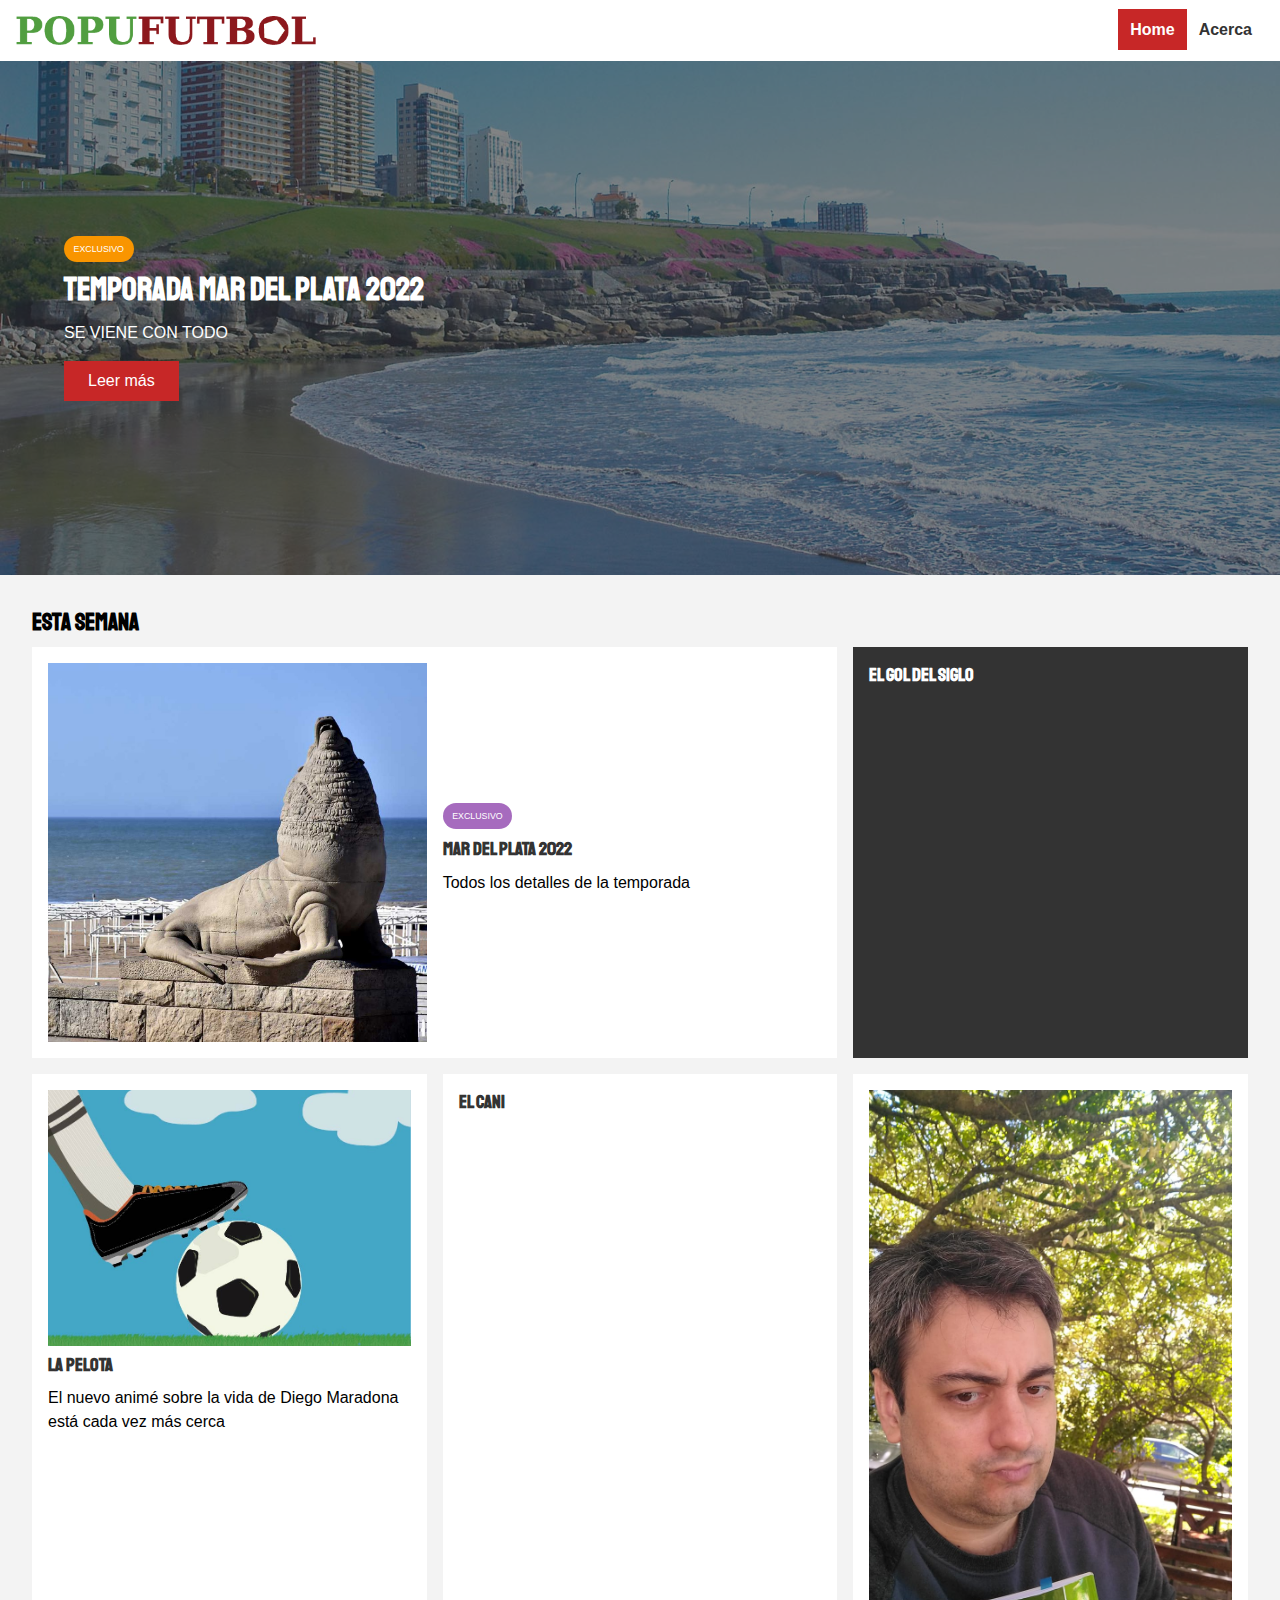
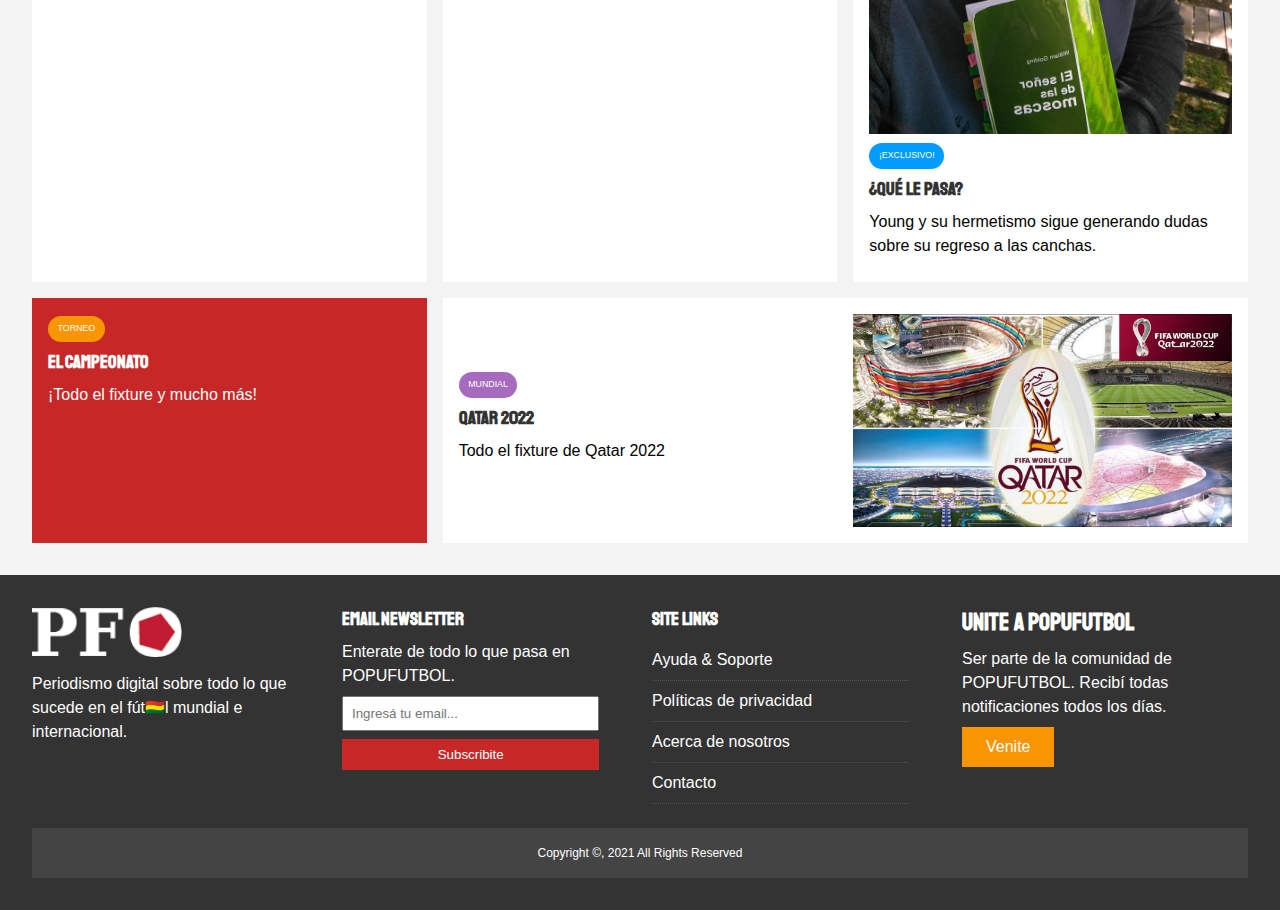
<file: index.html>
<!DOCTYPE html>
<html lang="en">
<head>
  <meta charset="UTF-8">
  <meta name="viewport" content="width=device-width, initial-scale=1.0">
  <meta http-equiv="X-UA-Compatible" content="ie=edge">
  <link rel="stylesheet" href="https://use.fontawesome.com/releases/v5.6.3/css/all.css" integrity="sha384-UHRtZLI+pbxtHCWp1t77Bi1L4ZtiqrqD80Kn4Z8NTSRyMA2Fd33n5dQ8lWUE00s/" crossorigin="anonymous">
  <link href="https://fonts.googleapis.com/css?family=Lato|Staatliches" rel="stylesheet">
  <link rel="stylesheet" href="css/style.css">
  <link rel="stylesheet" media="screen and (max-width: 768px)" href="css/mobile.css">
  <link rel="shortcut icon" type="image/x-icon" href="favicon.ico">
  <title>POPUFUTBOL</title>
</head>


<body>
  <nav id="main-nav">
    <div class="container">
      <img src="img/pf_logo.png" alt="POPUFUTBOL" class="logo">
      <div class="social">
        <a href="http://facebook.com" target="_blank"><i class="fab fa-facebook fa-2x"></i></a>
        <a href="http://twitter.com" target="_blank"><i class="fab fa-twitter fa-2x"></i></a>
        <a href="http://instagram.com" target="_blank"><i class="fab fa-instagram fa-2x"></i></a>
        <a href="http://youtube.com" target="_blank"><i class="fab fa-youtube fa-2x"></i></a>
      </div>
      <ul>
        <li><a class="current" href="index.html">Home</a></li>
        <li><a href="about.html">Acerca</a></li>
      </ul>
    </div>
   </nav>

   <!-- Showcase -->
   <header id="showcase">
    <div class="container">
      <div class="showcase-container">
        <div class="showcase-content">
          <div class="category category-sports">EXCLUSIVO</div>
            <h1>TEMPORADA MAR DEL PLATA 2022</h1>
              <p>SE VIENE CON TODO</p>
              <a href="article.html" class="btn btn-primary">Leer más</a>
          </div>
      </div>
    </div>
  </header>

  <!-- Home Articles -->
  <section id="home-articles" class="py-2">
    <div class="container">
        <h2>Esta SEMANA</h2>
        <div class="articles-container">
        
          <!-- Article 1 --> 
          <article class="card">
          <img src="img/articles/lobo.jpg" alt="">
          <div>
            <div class="category category-ent">Exclusivo</div>
            <h3>
              <a href="article.html">MAR DEL PLATA 2022</a>
            </h3>
            <p>Todos los detalles de la temporada
            </p>
          </div>
          </article>

          <!-- Article 2 --> 
          <article class="card bg-dark">
            <!-- <div class="category category-sports">EL GOL DEL SIGLE</div> -->
            <h3>
              <a href="article2.html">EL GOL DEL SIGLO</a>
            </h3>
            <DIV class="video">
              <iframe width="250" height="315" src="https://www.youtube.com/embed/JqbEZJ5r0rk" title="YouTube video player" frameborder="0" allow="accelerometer; autoplay; clipboard-write; encrypted-media; gyroscope; picture-in-picture" allowfullscreen></iframe>
            </DIV>  
          </article>

           <!-- Article 3 --> 
           <article class="card">   
            <img src="img/articles/b.jpg" alt="">
            <!-- <div class="category category-tech">El botín perfecto</div> -->
            <h3>
              <a href="article.html">La pelota</a>
            </h3>
            <p>El nuevo animé sobre la vida de Diego Maradona está cada vez más cerca</p>
          </article>
          
          <!-- Article 4 -->
           <article class="card">   
           <!-- <div class="category category-sports">VIDEO</div> -->
           <h3>
          <a href="article.html">EL CANI</a>
          </h3>
          <div class="video">
            <iframe width="250" height="315" src="https://www.youtube.com/embed/cxWtrUyRdL4" title="YouTube video player" frameborder="0" allow="accelerometer; autoplay; clipboard-write; encrypted-media; gyroscope; picture-in-picture" allowfullscreen></iframe>
          </div>
          <!-- <p>Lorem ipsum dolor sit amet consectetur adipisicing elit. Autem, enim dolor? Recusandae mollitia adipisci expedita qui. Deserunt, labore! Commodi, beatae!</p>
          <img src="img/articles/mara.jpg" alt=""> -->
            </article>

          <!-- Article 5 -->
          <article class="card">   
           <img src="img/young2.jpeg" alt="">
            <div class="category category-tech">¡EXCLUSIVO!</div>
            <h3>
          <a href="article.html">¿Qué le pasa?</a>
           </h3>
           <p>Young y su hermetismo sigue generando dudas sobre su regreso a las canchas.
           </p>
           </article>


          <!-- Article 6  -->
          <article class="card bg-primary">   
          <div class="category category-sports">TORNEO</div>
          <h3>
          <a href="article.html">EL CAMPEONATO</a>
          </h3>
           <p>¡Todo el fixture y mucho más!</p>
          </article>

          <!-- Article 7  -->
          <article class="card">
           <div>
          <div class="category category-ent">MUNDIAL</div>
          <h3>
            <a href="article.html">QATAR 2022</a>
          </h3>
          <p>Todo el fixture de Qatar 2022</p>
           </div>
         <img src="img/articles/qatar.jpg" alt="">
          </article>
        </div>
    </div>
  </section>

<!-- Footer -->

<footer id="main-footer" class="py-2">
  <div class="container footer-container">
    <div>
      <img src="img/pfo.png" alt="NewsGrid">
      <p>Periodismo digital sobre todo lo que sucede en el fút🇧🇴l mundial
        e internacional.
      </p>
    </div>
    <div>
     <h3>Email Newsletter</h3>  
     <p>Enterate de todo lo que pasa en POPUFUTBOL.</p>
     <form>
       <input type="email" placeholder="Ingresá tu email...">
       <input type="submit" value="Subscribite" class="btn btn-primary">
     </form>
    </div>
    <div>
      <h3>Site Links</h3>
      <ul class="list">
        <li><a href="#">Ayuda & Soporte</a></li>
        <li><a href="#">Políticas de privacidad</a></li>
        <li><a href="#">Acerca de nosotros</a></li>
        <li><a href="#">Contacto</a></li>
      </ul>
    </div>
      <div>
        <h2>Unite a POPUFUTBOL</h2>
        <p>Ser parte de la comunidad de POPUFUTBOL. Recibí todas notificaciones todos 
          los días.
        </p>
        <a href="#" class="btn btn-secondary">Venite</a>
      </div>
      <div>
        <p>Copyright &copy, 2021 All Rights Reserved</p>
      </div>
  </div>    
</footer>
</body>
</html>
</file>
<file: css/style.css>
:root {
  --primary-color: #c72727;
  --secondary-color: #f99500;
  --light-color: #f3f3f3;
  --dark-color: #333;
  --max-width: 1400px;
}

.category {
  --sports-color: #f99500;
  --ent-color: #a66bbe;
  --tech-color: #009cff;
}

* {
  margin: 0;
  padding: 0;
  box-sizing: border-box;
}

body {
  font-family: "Heebo", sans-serif;
  line-height: 1.5;
  background: var(--light-color);
}

a {
  color: #333;
  text-decoration: none;
}

ul {
  list-style: none;
}

p {
  margin: 0.5rem 0;
}

img {
  width: 100%;
}

h1,
h2,
h3,
h4,
h5,
h6 {
  font-family: "Staatliches", cursive;
  margin-bottom: 0.55rem;
  line-height: 1.3;
}

/* Utility */
.container {
  max-width: var(--max-width);
  margin: auto;
  padding: 0 2rem;
  overflow: hidden;
}

.category {
  display: inline-block;
  color: #fff;
  font-size: 0.55rem;
  text-transform: uppercase;
  padding: 0.4rem 0.6rem;
  border-radius: 15px;
  margin-bottom: 0.5rem;
}

.category-sports {
  background: var(--sports-color);
}
.category-ent {
  background: var(--ent-color);
}
.category-tech {
  background: var(--tech-color);
}

.btn {
  display: inline-block;
  border: none;
  background: var(--dark-color);
  color: #fff;
  padding: 0.5rem 1.5rem;
}

.btn-light {
  background: var(--light-color);
}
.btn-primary {
  background: var(--primary-color);
}
.btn-secondary {
  background: var(--secondary-color);
}

.btn-block {
  display: block;
  width: 100%;
  text-align: center;
}

.btn:hover {
  opacity: 0.9;
}

.card {
  background: #fff;
  padding: 1rem;
}

.bg-dark {
  background: var(--dark-color);
  color: #fff;
}

.bg-primary {
  background: var(--primary-color);
  color: #fff;
}

.bg-secondary {
  background: var(--secondary-color);
  color: #fff;
}

.bg-dark h1,
.bg-dark h2,
.bg-dark h3,
.bg-dark a,
.bg-primary h1,
.bg-primary h2,
.bg-primary h3,
.bg-primary a,
.bg-secondary h1,
.bg-secondary h2,
.bg-secondary h3,
.bg-secondary a {
  color: #fff;
}

.py-1 {
  padding: 1.5rem 0;
}
.py-2 {
  padding: 2rem 0;
}
.py-3 {
  padding: 3rem 0;
}
.p-1 {
  padding: 1.5rem;
}
.p-2 {
  padding: 2rem;
}
.p-3 {
  padding: 3rem;
}

.l-heading {
  font-size: 3rem;
}

.list li {
  padding: 0.5rem 0;
  border-bottom: #555 dotted 1px;
  width: 90%;
}

.list li a:hover {
  color: var(--primary-color) !important;
}

/* Inner page grid container */
.page-container {
  display: grid;
  grid-template-columns: 5fr 2fr;
  margin: 2rem 0;
  grid-gap: 1.5rem;
}

.page-container > *:first-child {
  grid-row: 1 / span 3;
}

/* Navigation */
#main-nav {
  background: #fff;
  position: sticky;
  top: 0;
  z-index: 2;
}

#main-nav .container {
  display: grid;
  grid-template-columns: 6fr 3fr 2fr;
  padding: 1rem;
  align-items: center;
}

#main-nav .logo {
  width: 300px;
}

#main-nav ul {
  justify-self: end;
  display: flex;
}

#main-nav ul li a {
  padding: 0.75rem;
  font-weight: bold;
}

#main-nav ul li a.current {
  background: var(--primary-color);
  color: #fff;
}

#main-nav ul li a:hover {
  background: var(--light-color);
  color: var(--dark-color);
}

#main-nav .social {
  justify-self: center;
}

#main-nav .social i {
  color: #777;
  margin-right: 0.5rem;
}

/* Showcase */
#showcase {
  color: #fff;
  background: #333;
  padding: 2rem;
  position: relative;
}

#showcase:before {
  content: "";
  background: url("../img/mdq4.jpg") no-repeat center center/cover;
  position: absolute;
  top: 0;
  left: 0;
  width: 100%;
  height: 100%;
  opacity: 0.4;
}

#showcase .showcase-container {
  display: grid;
  grid-template-columns: repeat(2, 1fr);
  justify-content: center;
  align-items: center;
  height: 50vh;
}

#showcase .showcase-content {
  z-index: 1;
}

#showcase .showcase-content p {
  margin-bottom: 1rem;
}

/* Home Articles */
#home-articles .articles-container {
  display: grid;
  grid-template-columns: repeat(3, 1fr);
  grid-gap: 1rem;
}

#home-articles .articles-container > *:first-child,
#home-articles .articles-container > *:last-child {
  display: grid;
  grid-template-columns: repeat(2, 1fr);
  grid-gap: 1rem;
  align-items: center;
  grid-column: 1 / span 2;
}

#home-articles .articles-container > *:last-child {
  grid-column: 2 / span 2;
}

#article .meta {
  display: flex;
  justify-content: space-between;
  align-items: center;
  background: #eee;
  padding: 0.5rem;
}

#article .meta .category {
  margin-top: 0.4rem;
}

/* Footer */
#main-footer {
  background: var(--dark-color);
  color: #fff;
}

#main-footer img {
  width: 150px;
}

#main-footer a {
  color: #fff;
}

#main-footer .footer-container {
  display: grid;
  grid-template-columns: repeat(4, 1fr);
  grid-gap: 1.5rem;
}

#main-footer .footer-container > *:last-child {
  background: #444;
  grid-column: 1 / span 4;
  padding: 0.5rem;
  text-align: center;
  font-size: 0.75rem;
}

#main-footer .footer-container input[type="email"] {
  width: 90%;
  padding: 0.5rem;
  margin-bottom: 0.5rem;
}

#main-footer .footer-container input[type="submit"] {
  width: 90%;
}

/* Article 1 */
.img_container {
  display: grid;
  grid-template-columns: repeat(3, 1fr);
  grid-gap: 1rem;
  padding: 1rem;
}

.map {
  padding: 1rem;
}
</file>
<file: css/mobile.css>
/* Navigation */
#main-nav .social {
  display: none;
}

#main-nav .container {
  grid-template-columns: 1fr;
  grid-gap: 1.2rem;
}

#main-nav ul,
#main-nav .logo {
  justify-self: center;
}

#main-nav ul li a {
  padding: 0.5rem;
}

#home-articles .articles-container {
  grid-template-columns: repeat(2, 1fr);
}

#home-articles .articles-container > *:first-child,
#home-articles .articles-container > *:last-child {
  grid-template-columns: 1fr;
  grid-column: 1;
}

.img_container {
  grid-template-columns: 1fr;
  grid-column: 1;
}

@media (max-width: 600px) {
  /* Stack Grid Items */
  #showcase .showcase-container,
  #home-articles .articles-container,
  #main-footer .footer-container {
    grid-template-columns: 1fr;
  }

  #main-footer .footer-container > *:last-child {
    grid-column: 1;
  }

  #main-footer .footer-container > *:first-child,
  #main-footer .footer-container > *:nth-child(2) {
    border-bottom: #444 dotted 1px;
    padding-bottom: 1rem;
  }

  .page-container {
    grid-template-columns: 1fr;
    text-align: center;
  }

  .img_container {
    grid-template-columns: 1fr;
    grid-column: 1;
  }

  .map-responsive {
    overflow: hidden;

    padding-bottom: 56.25%;

    position: relative;

    height: 0;
  }

  .map-responsive iframe {
    left: 0;

    top: 0;

    height: 100%;

    width: 100%;

    position: absolute;
  }

  .page-container > *:first-child {
    grid-row: 1;
  }

  .l-heading {
    font-size: 2rem;
  }
}
</file>
